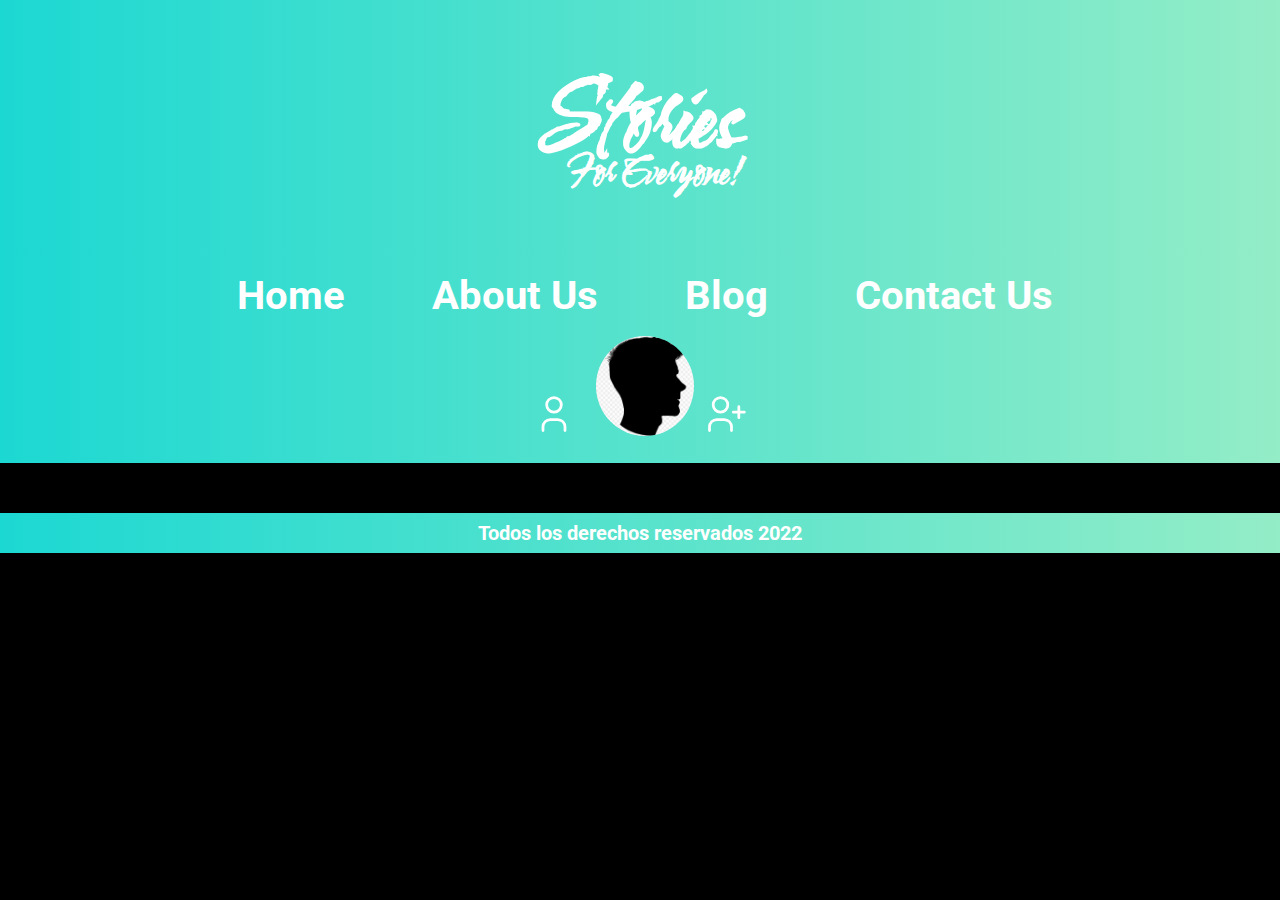
<file: src/main/resources/static/index.html>
<!DOCTYPE html>
<html lang="ES">
<head>
    <meta charset="UTF-8">
    <meta http-equiv="X-UA-Compatible" content="IE=edge">
    <meta name="viewport" content="width=device-width, initial-scale=1.0">
    <meta name="description" content="Blog Universal - Escribe lo que mas te gusta">
    <title>Stories for everyone! - Login</title>
    <link href="css/style.css" rel="stylesheet">
    <link href="css/normalize.css" rel="stylesheet">
    <link rel="preconnect" href="https://fonts.googleapis.com">
    <link rel="preconnect" href="https://fonts.gstatic.com" crossorigin>
    <link href="https://fonts.googleapis.com/css2?family=Roboto:wght@400;700&family=Water+Brush&display=swap" rel="stylesheet">
    <link rel="icon" href="images\iconn.png">
    <link rel="stylesheet" href="https://pro.fontawesome.com/releases/v5.10.0/css/all.css" integrity="sha384-AYmEC3Yw5cVb3ZcuHtOA93w35dYTsvhLPVnYs9eStHfGJvOvKxVfELGroGkvsg+p" crossorigin="anonymous"/>
</head>
<body class="body-login">
    <header class="header">
        <div class="container">
            <nav class="nav">
                <div class="nav__logo">
                    <h1>Stories <br><span>for everyone!</span></h1>
                </div>
                <div class = "nav__items">
                    <a class="nav__element" href="index.html"><i class="fas fa-home"></i>Home</a>
                    <a class="nav__element" href="aboutus.html"><i class="fas fa-users"></i>About us</a>
                    <a class="nav__element" href="blog.html"><i class="fas fa-blog"></i>Blog</a>
                    <a class="nav__element" href="contactus.html"><i class="fas fa-phone-alt"></i>Contact us</a>
                </div>
                <a class="nav__element" href="login.html">
                    <svg class="icono-log" xmlns="http://www.w3.org/2000/svg" class="icon icon-tabler icon-tabler-user" width="44" height="44" viewBox="0 0 24 24" stroke-width="1.5" stroke="currentColor" fill="none" stroke-linecap="round" stroke-linejoin="round">
                        <path stroke="none" d="M0 0h24v24H0z" fill="none"/>
                        <circle cx="12" cy="7" r="4" />
                        <path d="M6 21v-2a4 4 0 0 1 4 -4h4a4 4 0 0 1 4 4v2" />
                    </svg>
                </a>
                <a class="nav__element--image-profile" href="profile.html"><i class="fas fa-user-unlock"></i><img src="images/profile.jpg" alt="Profile image"></a>
                <a class="nav__element" href="signup.html">
                    <svg class="icono-signup" xmlns="http://www.w3.org/2000/svg" class="icon icon-tabler icon-tabler-user-plus" width="44" height="44" viewBox="0 0 24 24" stroke-width="1.5" stroke="currentColor" fill="none" stroke-linecap="round" stroke-linejoin="round">
                        <path stroke="none" d="M0 0h24v24H0z" fill="none"/>
                        <circle cx="9" cy="7" r="4" />
                        <path d="M3 21v-2a4 4 0 0 1 4 -4h4a4 4 0 0 1 4 4v2" />
                        <path d="M16 11h6m-3 -3v6" />
                    </svg>
                </a>
            </nav>
        </div>
    </header>
    <main class="main-container">
        

    </main>
    <footer class="footer">
        <p>Todos los derechos reservados 2022</p>
    </footer>
</body>
</html>
</file>
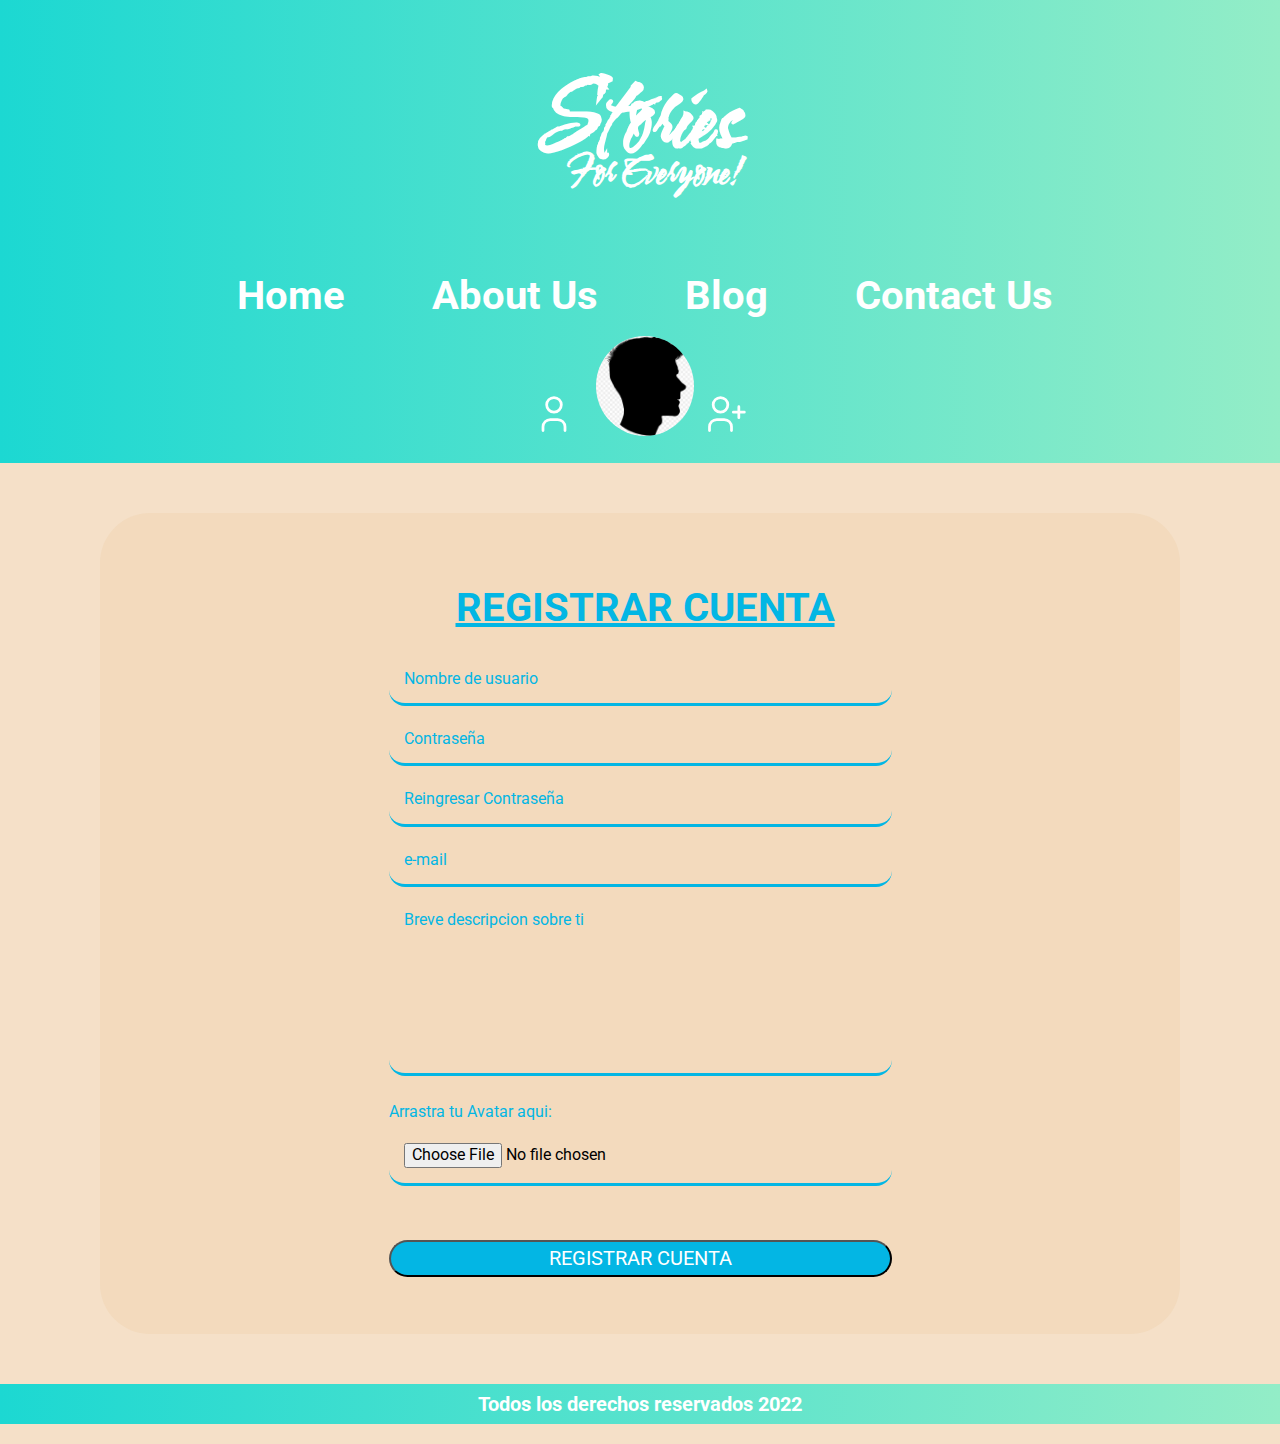
<file: src/main/resources/static/signup.html>
<!DOCTYPE html>
<html lang="ES">
<head>
    <meta charset="UTF-8">
    <meta http-equiv="X-UA-Compatible" content="IE=edge">
    <meta name="viewport" content="width=device-width, initial-scale=1.0">
    <meta name="description" content="Blog Universal - Escribe lo que mas te gusta">
    <title>Stories for everyone! - SignUp</title>
    <link href="css/style.css" rel="stylesheet">
    <link href="css/normalize.css" rel="stylesheet">
    <link rel="preconnect" href="https://fonts.googleapis.com">
    <link rel="preconnect" href="https://fonts.gstatic.com" crossorigin>
    <link href="https://fonts.googleapis.com/css2?family=Roboto:wght@400;700&family=Water+Brush&display=swap" rel="stylesheet">
    <link rel="icon" href="images\iconn.png">
    <link rel="stylesheet" href="https://pro.fontawesome.com/releases/v5.10.0/css/all.css" integrity="sha384-AYmEC3Yw5cVb3ZcuHtOA93w35dYTsvhLPVnYs9eStHfGJvOvKxVfELGroGkvsg+p" crossorigin="anonymous"/>
</head>
<body>
    <header class="header">
        <div class="container">
            <nav class="nav">
                <div class="nav__logo">
                    <h1>Stories <br><span>for everyone!</span></h1>
                </div>
                <div class = "nav__items">
                    <a class="nav__element" href="index.html"><i class="fas fa-home"></i>Home</a>
                    <a class="nav__element" href="aboutus.html"><i class="fas fa-users"></i>About us</a>
                    <a class="nav__element" href="blog.html"><i class="fas fa-blog"></i>Blog</a>
                    <a class="nav__element" href="contactus.html"><i class="fas fa-phone-alt"></i>Contact us</a>
                </div>
                <a class="nav__element" href="login.html">
                    <svg class="icono-log" xmlns="http://www.w3.org/2000/svg" class="icon icon-tabler icon-tabler-user" width="44" height="44" viewBox="0 0 24 24" stroke-width="1.5" stroke="currentColor" fill="none" stroke-linecap="round" stroke-linejoin="round">
                        <path stroke="none" d="M0 0h24v24H0z" fill="none"/>
                        <circle cx="12" cy="7" r="4" />
                        <path d="M6 21v-2a4 4 0 0 1 4 -4h4a4 4 0 0 1 4 4v2" />
                    </svg>
                </a>
                <a class="nav__element--image-profile" href="profile.html"><i class="fas fa-user-unlock"></i><img src="images/profile.jpg" alt="Profile image"></a>
                <a class="nav__element" href="signup.html">
                    <svg class="icono-signup" xmlns="http://www.w3.org/2000/svg" class="icon icon-tabler icon-tabler-user-plus" width="44" height="44" viewBox="0 0 24 24" stroke-width="1.5" stroke="currentColor" fill="none" stroke-linecap="round" stroke-linejoin="round">
                        <path stroke="none" d="M0 0h24v24H0z" fill="none"/>
                        <circle cx="9" cy="7" r="4" />
                        <path d="M3 21v-2a4 4 0 0 1 4 -4h4a4 4 0 0 1 4 4v2" />
                        <path d="M16 11h6m-3 -3v6" />
                    </svg>
                </a>
            </nav>
        </div>
    </header>
    <main class="main-container">

        <section class="section-form">
            <div class="contenedor-signup">
                <div class="signup">
                    <form action="post" method="post" enctype="text/plain" name="EmailForm" class="form">
                        <h3><i class="fas fa-user-plus"></i>Registrar cuenta</h3>
                        <div class="form__section">
                            <input type="text" name="usuario" placeholder="Nombre de usuario" required="" class="form__input">
                        </div>
                        <div class="form__section">
                            <input type="password" name="password" min="8" placeholder="Contraseña" required="" class="form__input">
                        </div>
                        <div class="form__section">
                            <input type="password" name="re-password" min="8" placeholder="Reingresar Contraseña" required="" class="form__input">
                        </div>
                        <div class="form__section">
                            <input type="email" name="email" min="8" placeholder="e-mail" required="" class="form__input">
                        </div>
                        <div class="form__section">
                            <textarea name="aboutMe" rows="8" cols="40" placeholder="Breve descripcion sobre ti" required="" class="form__input"></textarea>
                        </div>
                        <div class="form__section dragAndDrop">
                            <label>Arrastra tu Avatar aqui:</label>
                            <input type="file" name="pic" draggable=true class="form__input">
                        </div>
                        <div class="form__section">
                            <input type="submit" value="Registrar cuenta" class="form__botton">
                        </div>
                    </form>
                </div>
            </div>
        </section>

    </main>
    <footer class="footer">
        <p>Todos los derechos reservados 2022</p>
    </footer>
</body>
</html>
</file>
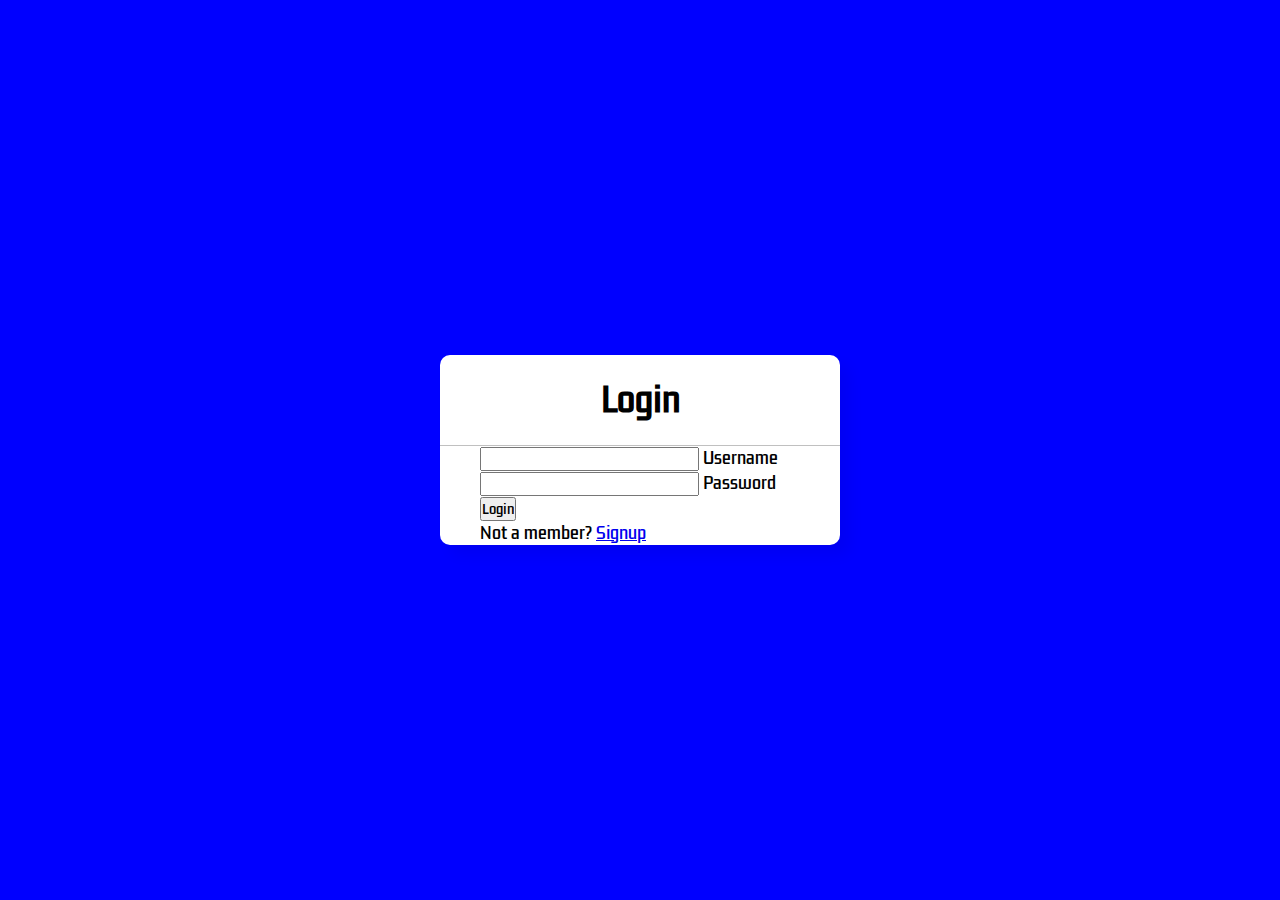
<file: StoriesForEveryone/src/main/resources/static/login.html>
<!DOCTYPE html>
<!--
Click nbfs://nbhost/SystemFileSystem/Templates/Licenses/license-default.txt to change this license
Click nbfs://nbhost/SystemFileSystem/Templates/Other/html.html to edit this template
-->
<html>
    <head>
        <title>TODO supply a title</title>
        <meta charset="UTF-8">
        <meta name="viewport" content="width=device-width, initial-scale=1.0">
        <link rel="stylesheet" href="CSS/login.css">
        <link rel="preconnect" href="https://fonts.googleapis.com">
        <link rel="preconnect" href="https://fonts.gstatic.com" crossorigin>
        <link href="https://fonts.googleapis.com/css2?family=Kdam+Thmor+Pro&display=swap" rel="stylesheet">
    
    </head>
    <body>
        <div class="center">
            <h1>Login</h1>
            <form method="post">
               <div class="txt_field">
                   <input type="text" required>
                   <label>Username</label>
                   
                   <input type="password" required>
                   <label>Password</label>
                </div> 
                <input type="submit" value="Login">
                
                <div class="signup">
                    Not a member? <a href="#">Signup</a>
                </div>
                    
            </form>
            
        </div>
    </body>
</html>
</file>
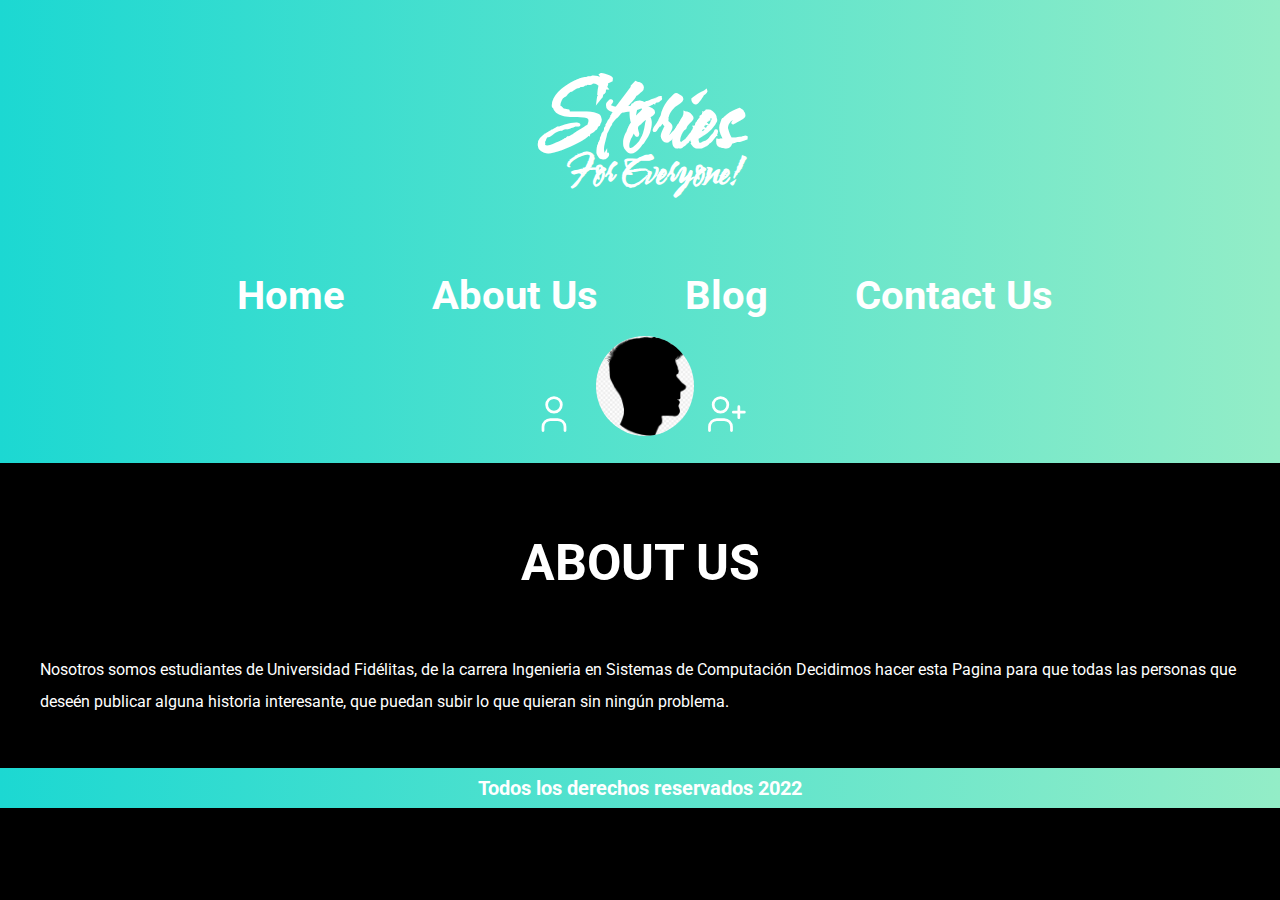
<file: StoriesForEveryone/StoriesForEveryone/target/classes/static/aboutus.html>
<!DOCTYPE html>
<html lang="ES">
<head>
    <meta charset="UTF-8">
    <meta http-equiv="X-UA-Compatible" content="IE=edge">
    <meta name="viewport" content="width=device-width, initial-scale=1.0">
    <meta name="description" content="Blog Universal - Escribe lo que mas te gusta">
    <title>Stories for everyone! - About Us</title>
    <link href="css/style.css" rel="stylesheet">
    <link href="css/normalize.css" rel="stylesheet">
    <link rel="preconnect" href="https://fonts.googleapis.com">
    <link rel="preconnect" href="https://fonts.gstatic.com" crossorigin>
    <link href="https://fonts.googleapis.com/css2?family=Roboto:wght@400;700&family=Water+Brush&display=swap" rel="stylesheet">
    <link rel="icon" href="images/iconn.png">
    <link rel="stylesheet" href="https://pro.fontawesome.com/releases/v5.10.0/css/all.css" integrity="sha384-AYmEC3Yw5cVb3ZcuHtOA93w35dYTsvhLPVnYs9eStHfGJvOvKxVfELGroGkvsg+p" crossorigin="anonymous"/>
</head>
<body>
    <header class="header">
        <div class="container">
            <nav class="nav">
                <div class="nav__logo">
                    <h1>Stories <br><span>for everyone!</span></h1>
                </div>
                <div class = "nav__items">
                    <a class="nav__element" href="index.html"><i class="fas fa-home"></i>Home</a>
                    <a class="nav__element" href="aboutus.html"><i class="fas fa-users"></i>About us</a>
                    <a class="nav__element" href="blog.html"><i class="fas fa-blog"></i>Blog</a>
                    <a class="nav__element" href="contactus.html"><i class="fas fa-phone-alt"></i>Contact us</a>
                </div>
                <a class="nav__element" href="login.html">
                    <svg class="icono-log" xmlns="http://www.w3.org/2000/svg" class="icon icon-tabler icon-tabler-user" width="44" height="44" viewBox="0 0 24 24" stroke-width="1.5" stroke="currentColor" fill="none" stroke-linecap="round" stroke-linejoin="round">
                        <path stroke="none" d="M0 0h24v24H0z" fill="none"/>
                        <circle cx="12" cy="7" r="4" />
                        <path d="M6 21v-2a4 4 0 0 1 4 -4h4a4 4 0 0 1 4 4v2" />
                    </svg>
                </a>
                <a class="nav__element--image-profile" href="profile.html"><i class="fas fa-user-unlock"></i><img src="images/profile.jpg" alt="Profile image"></a>
                <a class="nav__element" href="signup.html">
                    <svg class="icono-signup" xmlns="http://www.w3.org/2000/svg" class="icon icon-tabler icon-tabler-user-plus" width="44" height="44" viewBox="0 0 24 24" stroke-width="1.5" stroke="currentColor" fill="none" stroke-linecap="round" stroke-linejoin="round">
                        <path stroke="none" d="M0 0h24v24H0z" fill="none"/>
                        <circle cx="9" cy="7" r="4" />
                        <path d="M3 21v-2a4 4 0 0 1 4 -4h4a4 4 0 0 1 4 4v2" />
                        <path d="M16 11h6m-3 -3v6" />
                    </svg>
                </a>
            </nav>
        </div>
    </header>
    <main class="main-container">
        <div class="Aboutus"> 
                <h2 class="AboutUs_Titulo">About us</h2>
                <p> Nosotros somos estudiantes de Universidad Fidélitas, de la carrera Ingenieria en Sistemas de Computación        
                    Decidimos hacer esta Pagina para que todas las personas que deseén publicar alguna historia interesante, que puedan subir lo que quieran
                    sin ningún problema.
                </p>
        </div>  
    </main>
    <footer class="footer">
        <p>Todos los derechos reservados 2022</p>
    </footer>
</body>
</html>
</file>
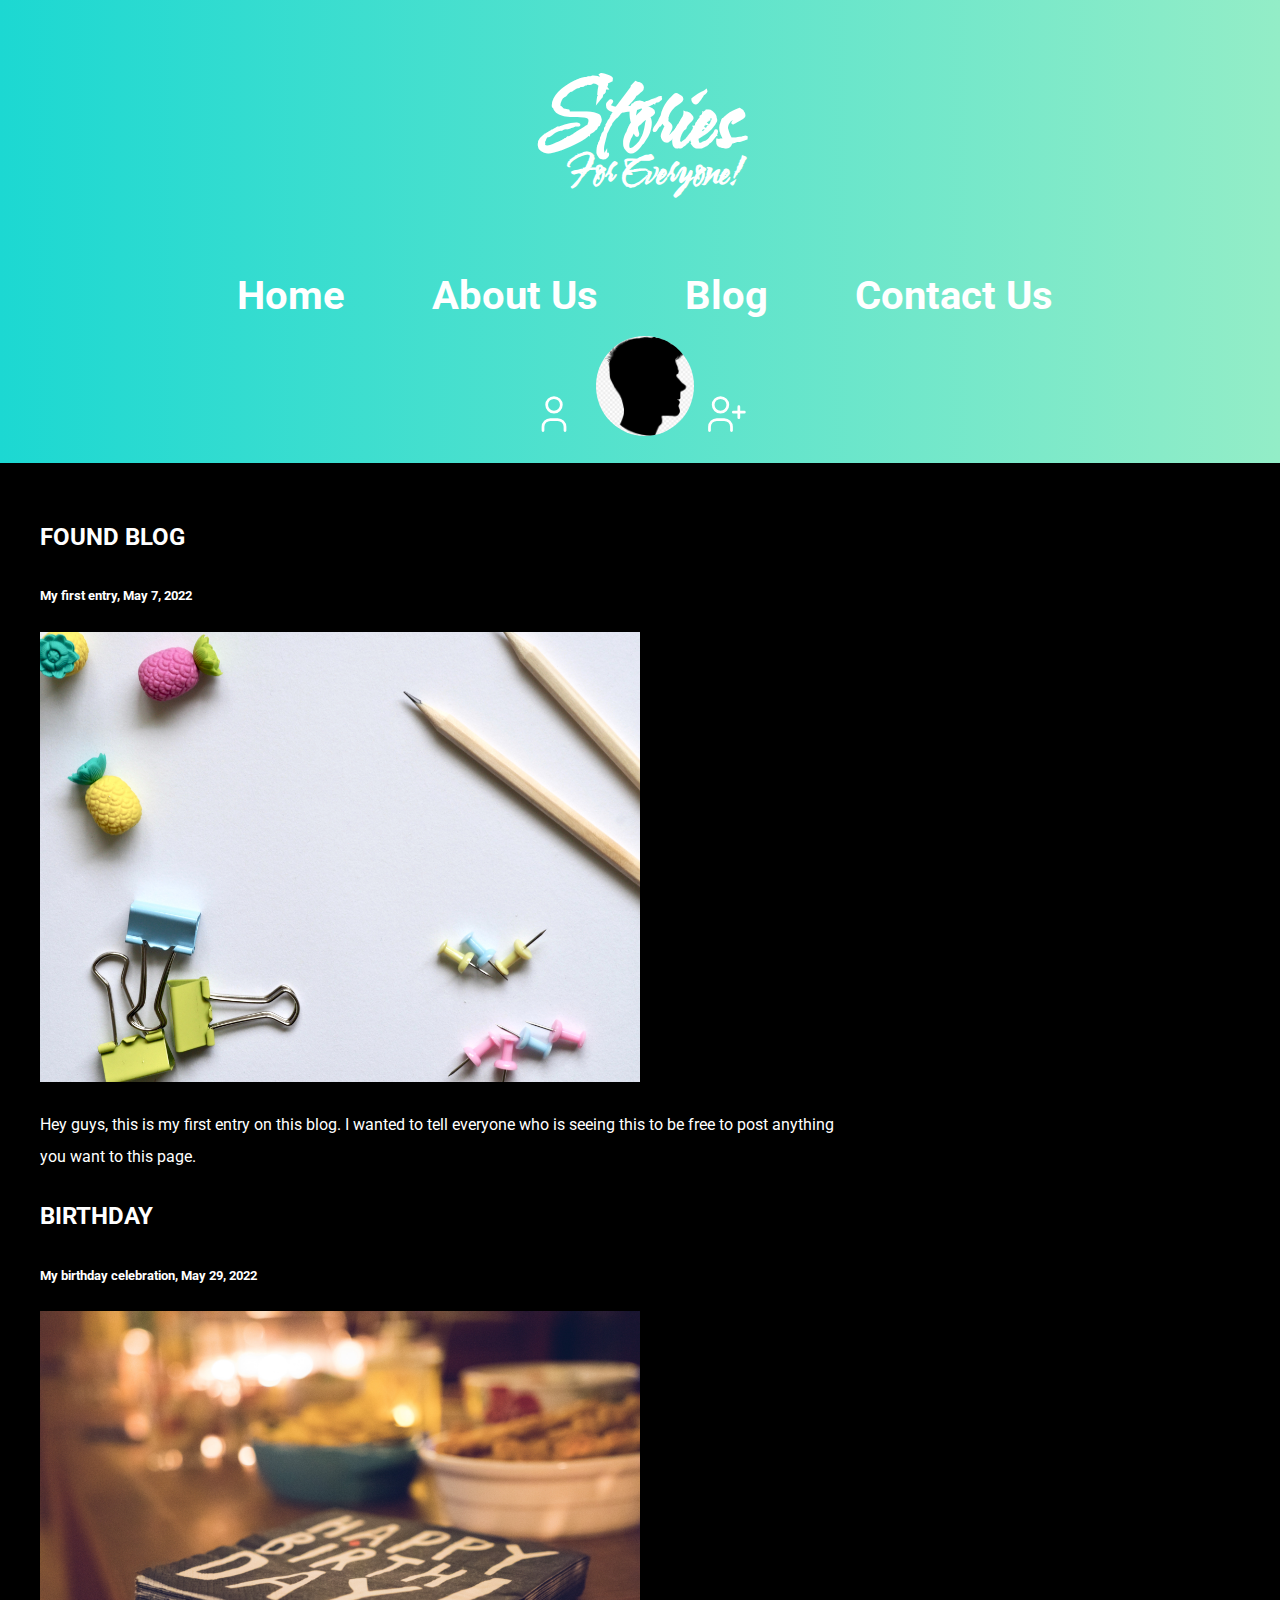
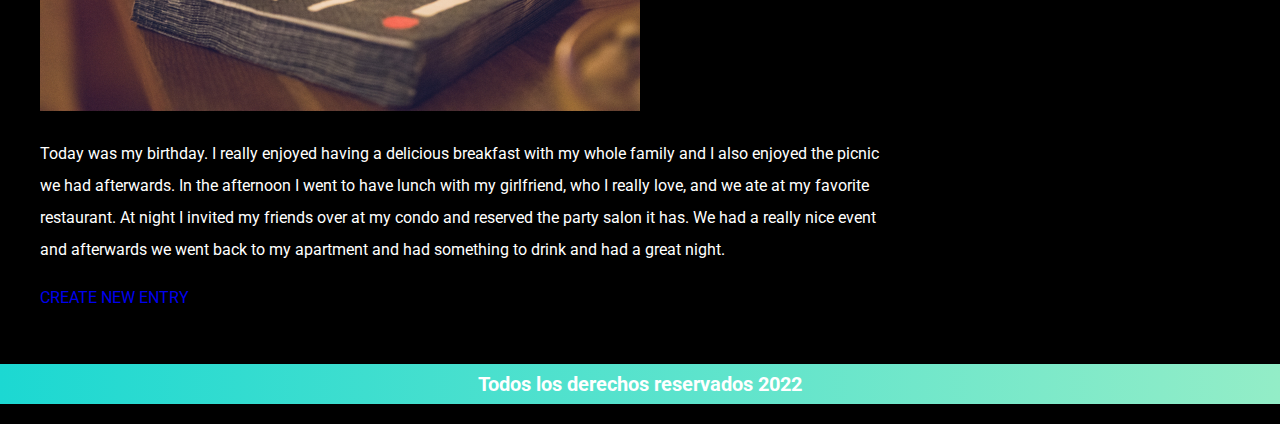
<file: StoriesForEveryone/StoriesForEveryone/target/classes/static/blog.html>
<!DOCTYPE html>
<html lang="ES">
<head>
    <meta charset="UTF-8">
    <meta http-equiv="X-UA-Compatible" content="IE=edge">
    <meta name="viewport" content="width=device-width, initial-scale=1.0">
    <meta name="description" content="Blog Universal - Escribe lo que mas te gusta">
    <title>Stories for everyone! - Post your Thoughts</title>
    <link href="css/style.css" rel="stylesheet">
    <link href="css/normalize.css" rel="stylesheet">
    <link rel="preconnect" href="https://fonts.googleapis.com">
    <link rel="preconnect" href="https://fonts.gstatic.com" crossorigin>
    <link href="https://fonts.googleapis.com/css2?family=Roboto:wght@400;700&family=Water+Brush&display=swap" rel="stylesheet">
    <link rel="icon" href="images/iconn.png">
    <link rel="stylesheet" href="https://pro.fontawesome.com/releases/v5.10.0/css/all.css" integrity="sha384-AYmEC3Yw5cVb3ZcuHtOA93w35dYTsvhLPVnYs9eStHfGJvOvKxVfELGroGkvsg+p" crossorigin="anonymous"/>
</head>
<body>
    <header class="header">
        <div class="container">
            <nav class="nav">
                <div class="nav__logo">
                    <h1>Stories <br><span>for everyone!</span></h1>
                </div>
                <div class = "nav__items">
                    <a class="nav__element" href="index.html"><i class="fas fa-home"></i>Home</a>
                    <a class="nav__element" href="aboutus.html"><i class="fas fa-users"></i>About us</a>
                    <a class="nav__element" href="blog.html"><i class="fas fa-blog"></i>Blog</a>
                    <a class="nav__element" href="contactus.html"><i class="fas fa-phone-alt"></i>Contact us</a>
                </div>
                <a class="nav__element" href="login.html">
                    <svg class="icono-log" xmlns="http://www.w3.org/2000/svg" class="icon icon-tabler icon-tabler-user" width="44" height="44" viewBox="0 0 24 24" stroke-width="1.5" stroke="currentColor" fill="none" stroke-linecap="round" stroke-linejoin="round">
                        <path stroke="none" d="M0 0h24v24H0z" fill="none"/>
                        <circle cx="12" cy="7" r="4" />
                        <path d="M6 21v-2a4 4 0 0 1 4 -4h4a4 4 0 0 1 4 4v2" />
                    </svg>
                </a>
                <a class="nav__element--image-profile" href="profile.html"><i class="fas fa-user-unlock"></i><img src="images/profile.jpg" alt="Profile image"></a>
                <a class="nav__element" href="signup.html">
                    <svg class="icono-signup" xmlns="http://www.w3.org/2000/svg" class="icon icon-tabler icon-tabler-user-plus" width="44" height="44" viewBox="0 0 24 24" stroke-width="1.5" stroke="currentColor" fill="none" stroke-linecap="round" stroke-linejoin="round">
                        <path stroke="none" d="M0 0h24v24H0z" fill="none"/>
                        <circle cx="9" cy="7" r="4" />
                        <path d="M3 21v-2a4 4 0 0 1 4 -4h4a4 4 0 0 1 4 4v2" />
                        <path d="M16 11h6m-3 -3v6" />
                    </svg>
                </a>
            </nav>
        </div>
    </header>
    <main class="main-container">
        <div class="row">
        <div class="leftcolumn">
            <div class="card">
                <h2>FOUND BLOG</h2>
                <h5>My first entry, May 7, 2022</h5>
                <img src="images/blog.jpg" alt="Blog Image" width="600" height="450">
                <p>Hey guys, this is my first entry on this blog. I wanted to tell everyone who is seeing this to be free to post anything<br>
                    you want to this page.<br>
                </p>
            </div>
            <div class="card">
                <h2>BIRTHDAY</h2>
                <h5>My birthday celebration, May 29, 2022</h5>
                <img src="images/blog1.jpg" alt="Blog Image" width="600" height="400">
                <p>Today was my birthday. I really enjoyed having a delicious breakfast with my whole family and I also enjoyed the picnic<br>
                    we had afterwards. In the afternoon I went to have lunch with my girlfriend, who I really love, and we ate at my favorite<br>
                    restaurant. At night I invited my friends over at my condo and reserved the party salon it has. We had a really nice event<br>
                    and afterwards we went back to my apartment and had something to drink and had a great night.
                </p>
            </div>
            <div>
                <a href="#">CREATE NEW ENTRY</a>
            </div>
        </div>
        </div>
    </main>
    <footer class="footer">
        <p>Todos los derechos reservados 2022</p>
    </footer>
</body>
</html>
</file>
<file: src/main/resources/static/css/style.css>
:root{
    --blanco: #ffffff;
    --negro: #000000;
    --primario: #1CD8D2;
    --secundario: #93EDC7;
    --terceario: #03b6e4;
    --sandbg: rgba(235, 194, 146, 50%);
    --sand-font: #C2B280;
    --font-logo: 'Water Brush', cursive;
    --font-body: 'Roboto', sans-serif;
    
}

/*GLOBALES*/
html{
    font-size: 62.5%; /*PARTE 1 DE 1 REM = 10PX*/
    box-sizing: border-box;/*HACK PARA BOX MODEL*/
    
}


*, *:before, *:after { 
    box-sizing: inherit;
  } /*HACK PARA BOX MODEL*/

body{
    font-size: 16px; /*PARTE 2 DE 1 REM = 10PX*/
    font-family: var(--font-body);
    line-height: 2;
    background-color: var(--sandbg);
    overflow-x: hidden;



}


h1 {
    line-height: 3.6rem;
}

h4 {
    line-height: 2.6rem;
}

a {
    text-decoration: none;
}

i {
    margin-right: 1rem;
}

img {
    max-width: 100%;
}

/*Header and NAV*/
.header {
    background-image: linear-gradient(to bottom, var(--primario) 0%, var(--secundario) 100%);   
    padding-top: 4rem; 
    margin-bottom: 5rem;
}

.container{
    color: var(--blanco);
}


.nav {
    font-size: 4rem;
    font-weight: 700;
    text-transform: capitalize;
    text-align: center;
}


.nav__logo {
    font-size: 4.8rem;
    font-family: var(--font-logo);
    order: 1;
}

.nav__logo span {
    font-size: 4rem;
    padding-left: 2.7rem;
}


.nav__items {
    display: flex;
    flex-direction: column;
    align-items: center;
    order: 3;
    position: relative;
    top: 5rem;
}

.icono-log {
    position: relative;
    bottom: 55rem;
    right: 7rem;
}

.icono-signup{
    position: relative;
    bottom: 55rem;
    left: 7rem;
}

.nav__element {
    color: var(--blanco);
}    

.nav__element:hover {
    color: var(--sand-font);
    opacity: 80%;
}


.nav__element--image-profile {
    order: 1;
    position: relative;
    bottom: 34rem;
    
}

.nav__element--image-profile img {
    border-radius: 100%;
    height: 5rem;
}

/*Main content*/

.main-container{
    max-width: 120rem;
    margin: 0 auto;
}


/*SIGNUP PAGE*/

.section-form{
    max-width: 90%;
    margin: auto;
    background-color: rgba(235, 194, 146, 20%);
    border-radius: 5rem;
    padding: 5rem 0;
}

.contenedor-signup{
	display:flex;
	overflow: hidden;
	border-radius: 1em;
}

.signup {
    margin: auto;
}


h3{
	margin: 0.5rem;
	text-align: center;
	color: var(--terceario);
    font-size: 4rem;
    text-transform: uppercase;
    text-decoration: underline;
}

.form__section{
	margin: 0.5rem;
	padding: 0.2rem 0;
}

.form__input {
	width: 100%;
	padding: 15px;
	border-radius: 1em;
	border:none;
	border-bottom:3px solid var(--terceario);
	background:transparent;
	resize:none;

}

.form__input::placeholder {
	color: var(--terceario);
}

.form__input:focus {
	background:linear-gradient(to bottom, transparent, var(--secundario));
	outline:none;
	border-bottom:5px solid var(--primario);
}

label {
    color: var(--terceario);
}
.dragAndDrop {
    cursor: move;
    margin-bottom: 5rem;
}

.form__botton {
	background:var(--terceario);
	font-size:2rem;
	width: 100%;
	padding: .5rem;
	border-radius: 1em;
	color: var(--blanco);
    text-transform: uppercase;
}

.form__botton:hover {
	background:linear-gradient(to bottom, transparent, #67cb9a);
}

.form__botton:active {
	background: var(--secundario);
}

/*LOGIN PAGE*/

.login-titulo{
    color: var(--blanco);
    text-align: center;
    font-size: 5rem;
    
}

.body-login{
	background:var(--negro);
}

.container-login {
	display: flex;
	align-items: center;
	flex-wrap: wrap;
	justify-content: center;
	background:#333;
	margin: 5rem 5rem;
	padding: 2rem;
	
}

.form-login {
	min-width:40rem;
	flex:1;
	text-align:center;
	padding:3rem;
	order:2;
}

.form-login__input {
	width:100%;
	padding: .6rem;
	margin: 2rem 0;
	border: none;
	border-bottom: .3rem solid var(--terceario);
	background: transparent;
	color: var(--blanco);
}

.form-login__input:focus {
	background: linear-gradient(to bottom, transparent, #222);
	outline: none;
	border-bottom: .3rem solid var(--secundario);
}


.form-login textarea {
	min-height: 14rem;
	resize: none;
}

.form-login-img {
	flex: 1;
	padding: 1rem;
	display: flex;
	min-width: 30rem;
	max-width: 40rem;
	order: 1;
	
}

.form-login-img-container {
	margin: auto;
	padding: 2rem;
	background: var(--blanco);
	border-radius: 50%;
	overflow: hidden;
	text-align: center;
}

.form-login-img img {
	width: 70%;
	margin: auto;
}


.form-login__input[type=submit] {
	background: var(--terceario);
	border-bottom: none;
	padding: 1.2rem;
}

.form-login__input[type=submit]:hover {
	background: var(--primario);
	border-bottom: none;
	padding: 1.2rem;
}



/*footer*/
.footer{
    background-image: linear-gradient(to right, var(--primario) 0%, var(--secundario) 100%);  
    color: var(--blanco);
    font-size: 2rem;
    font-weight: 700;
    text-align: center;
    margin-top: 5rem;
}




/*Media-Query de tablet*/
@media (min-width: 768px) {

    /*Header and NAV*/
    .header {
        background-image: linear-gradient(to right, var(--primario) 0%, var(--secundario) 100%);   
    }

    .nav {
        display: flex;
        justify-content: space-around;
        
    }

    .nav__logo {
        margin: auto;
    }
    
    .nav__items {
        order: 2;
        position: unset;
    }
    
    .nav__element--image-profile {
        order: 3;
        position: unset;
        margin: auto;
    }

    .nav__element--image-profile img {
        height: 15rem;
    }
    
    .icono-log {
    position: unset;
}

.icono-signup{
    position: unset;
}

}


/*Media-Query de compu*/
@media (min-width: 1280px) {

    /*Header and NAV*/
    .nav {
        display: block;
    }
    
    .nav__items {
        flex-direction: row; 
        justify-content: space-evenly;
        padding: 0 15rem;
        
    }
    
    .nav__element--image-profile img {
        height: 10rem;
    }
    
}
</file>
<file: StoriesForEveryone/src/main/resources/static/CSS/login.css>
* {
    margin: 0;
    padding: 0;
    font-family: 'Kdam Thmor Pro', sans-serif;
    box-sizing: border-box;
}

body {
    overflow: hidden;
    background-color: blue;
}

.center {
    position: absolute;
    top: 50%;
    left: 50%;
    width: 400px;
    background-color: white;
    transform: translate(-50%,-50%);
    border-radius: 10px;
    box-shadow: 10px 10px 15px rgba(0,0,0,0.05);
        
}

.center h1 {
    text-align: center;
    padding: 20px 0;
    border-bottom: 1px solid silver;
}

.center form {
    padding: 0 40px;
    box-sizing: border-box;
}

form .text-field {
    position: relative;
    border-bottom: 2px solid silver;
    margin: 30px 0;
}

.txt-field input {
    width: 100%;
    padding: 0 5px;
    height: 40px;
    font-size: 40px;
    border:none;
    background: none;
}
.text-field label {
    position:absolute;
    top: 50%;
    left: 5px;
    color: #adadad;
    transform: translate(-50%);
    font-size: 16px;
}
</file>
<file: StoriesForEveryone/StoriesForEveryone/target/classes/static/css/style.css>
:root{
    --blanco: #ffffff;
    --negro: #000000;
    --primario: #1CD8D2;
    --secundario: #93EDC7;
    --terceario: #03b6e4;
    --sandbg: rgba(235, 194, 146, 50%);
    --sand-font: #C2B280;
    --font-logo: 'Water Brush', cursive;
    --font-body: 'Roboto', sans-serif;
    
}

/*GLOBALES*/
html{
    font-size: 62.5%; /*PARTE 1 DE 1 REM = 10PX*/
    box-sizing: border-box;/*HACK PARA BOX MODEL*/  
}


*, *:before, *:after { 
    box-sizing: inherit;
  } /*HACK PARA BOX MODEL*/

body{
    font-size: 16px; /*PARTE 2 DE 1 REM = 10PX*/
    font-family: var(--font-body);
    line-height: 2;
    background-color: var(--negro);
    overflow-x: hidden;
    color: var(--blanco);
}


h1 {
    line-height: 3.6rem;
}

h4 {
    line-height: 2.6rem;
}

a {
    text-decoration: none;
}

i {
    margin-right: 1rem;
}

img {
    max-width: 100%;
}

/*Header and NAV*/
.header {
    background-image: linear-gradient(to bottom, var(--primario) 0%, var(--secundario) 100%);   
    padding-top: 4rem; 
    margin-bottom: 5rem;
}

.container{
    color: var(--blanco);
}


.nav {
    font-size: 4rem;
    font-weight: 700;
    text-transform: capitalize;
    text-align: center;
}


.nav__logo {
    font-size: 4.8rem;
    font-family: var(--font-logo);
    order: 1;
}

.nav__logo span {
    font-size: 4rem;
    padding-left: 2.7rem;
}


.nav__items {
    display: flex;
    flex-direction: column;
    align-items: center;
    order: 3;
    position: relative;
    top: 5rem;
}

.icono-log {
    position: relative;
    bottom: 55rem;
    right: 7rem;
}

.icono-signup{
    position: relative;
    bottom: 55rem;
    left: 7rem;
}

.nav__element {
    color: var(--blanco);
}    

.nav__element:hover {
    color: var(--sand-font);
    opacity: 80%;
}


.nav__element--image-profile {
    order: 1;
    position: relative;
    bottom: 34rem;
    
}

.nav__element--image-profile img {
    border-radius: 100%;
    height: 5rem;
}

/*Main content*/

.main-container{
    max-width: 120rem;
    margin: 0 auto;
}

/*Rewards*/

.rewards{
    color: var(--blanco);
}

.rewards__title{
    font-size: 5rem;
    text-align: center;
}

.rewards__button {
    text-align: center;
}

/*HOME PAGE*/

.indextitles{
    font-family: 'Roboto Condensed', sans-serif;
    font-size: 30px;
    text-align: left;
    margin-right: 15px;
}

.indextext{
    font-size: 21px;
    display:inline-block;
    margin-left: 30px;
}

.indeximages{
    display:inline-block;
    vertical-align:top;
    margin-top: 30px; 
}

/*SIGNUP PAGE*/

.section-form{
    max-width: 90%;
    margin: auto;
    background-color: rgba(235, 194, 146, 20%);
    border-radius: 5rem;
    padding: 5rem 0;
}

.contenedor-signup{
	display:flex;
	overflow: hidden;
	border-radius: 1em;
}

.signup {
    margin: auto;
}


h3{
	margin: 0.5rem;
	text-align: center;
	color: var(--terceario);
    font-size: 4rem;
    text-transform: uppercase;
    text-decoration: underline;
}

.form__section{
	margin: 0.5rem;
	padding: 0.2rem 0;
}

.form__input,.form_output {
	width: 100%;
	padding: 15px;
	border-radius: 1em;
	border:none;
	border-bottom:3px solid var(--terceario);
	background:transparent;
	resize:none;

}

.form__input::placeholder {
	color: var(--terceario);
}

.form__input:focus {
	background:linear-gradient(to bottom, transparent, var(--secundario));
	outline:none;
	border-bottom:5px solid var(--primario);
}

label {
    color: var(--terceario);
}
.dragAndDrop {
    cursor: move;
    margin-bottom: 5rem;
}

.form__botton {
	background:var(--terceario);
	font-size:2rem;
	width: 100%;
	padding: .5rem;
	border-radius: 1em;
	color: var(--blanco);
    text-transform: uppercase;
}

.form__botton:hover {
	background:linear-gradient(to bottom, transparent, #67cb9a);
}

.form__botton:active {
	background: var(--secundario);
}

/*LOGIN PAGE*/

.login-titulo{
    color: var(--blanco);
    text-align: center;
    font-size: 5rem;
    
}

.body-login{
	background:var(--negro);
}

.container-login {
	display: flex;
	align-items: center;
	flex-wrap: wrap;
	justify-content: center;
	background:#333;
	margin: 5rem 5rem;
	padding: 2rem;
	
}

.form-login {
	min-width:40rem;
	flex:1;
	text-align:center;
	padding:3rem;
	order:2;
}

.form-login__input {
	width:100%;
	padding: .6rem;
	margin: 2rem 0;
	border: none;
	border-bottom: .3rem solid var(--terceario);
	background: transparent;
	color: var(--blanco);
}

.form-login__input:focus {
	background: linear-gradient(to bottom, transparent, #222);
	outline: none;
	border-bottom: .3rem solid var(--secundario);
}


.form-login textarea {
	min-height: 14rem;
	resize: none;
}

.form-login-img {
	flex: 1;
	padding: 1rem;
	display: flex;
	min-width: 30rem;
	max-width: 40rem;
	order: 1;
	
}

.form-login-img-container {
	margin: auto;
	padding: 2rem;
	background: var(--blanco);
	border-radius: 50%;
	overflow: hidden;
	text-align: center;
}

.form-login-img img {
	width: 70%;
	margin: auto;
}


.form-login__input[type=submit] {
	background: var(--terceario);
	border-bottom: none;
	padding: 1.2rem;
}

.form-login__input[type=submit]:hover {
	background: var(--primario);
	border-bottom: none;
	padding: 1.2rem;
}

/*About us*/

.aboutUs {
    color:var(--blanco);
}

.aboutUs_titulo {
    font-family: var(--font-logo);
    font-size: 5rem;
}


/*About us*/
.Aboutus{
    color: var(--blanco);
    
}
.AboutUs_Titulo{
    
    font-size: 5rem;
    text-align: center;
    
    text-transform: uppercase; 
    /*Para poner en mayuscula*/
    
}
/*Contact us*/
.ContactUs_P{
    /*para centrar el texto*/
    text-align: center;
    
}

/*footer*/
.footer{
    background-image: linear-gradient(to right, var(--primario) 0%, var(--secundario) 100%);  
    color: var(--blanco);
    font-size: 2rem;
    font-weight: 700;
    text-align: center;
    margin-top: 5rem;  
}


/*Media-Query de tablet*/
@media (min-width: 768px) {

    /*Header and NAV*/
    .header {
        background-image: linear-gradient(to right, var(--primario) 0%, var(--secundario) 100%);   
    }

    .nav {
        display: flex;
        justify-content: space-around;
        
    }

    .nav__logo {
        margin: auto;
    }
    
    .nav__items {
        order: 2;
        position: unset;
    }
    
    .nav__element--image-profile {
        order: 3;
        position: unset;
        margin: auto;
    }

    .nav__element--image-profile img {
        height: 15rem;
    }
    
    .icono-log {
    position: unset;
}

.icono-signup{
    position: unset;
}

}


/*Media-Query de compu*/
@media (min-width: 1280px) {

    /*Header and NAV*/
    .nav {
        display: block;
    }
    
    .nav__items {
        flex-direction: row; 
        justify-content: space-evenly;
        padding: 0 15rem;
        
    }
    
    .nav__element--image-profile img {
        height: 10rem;
    }
    
}
</file>
